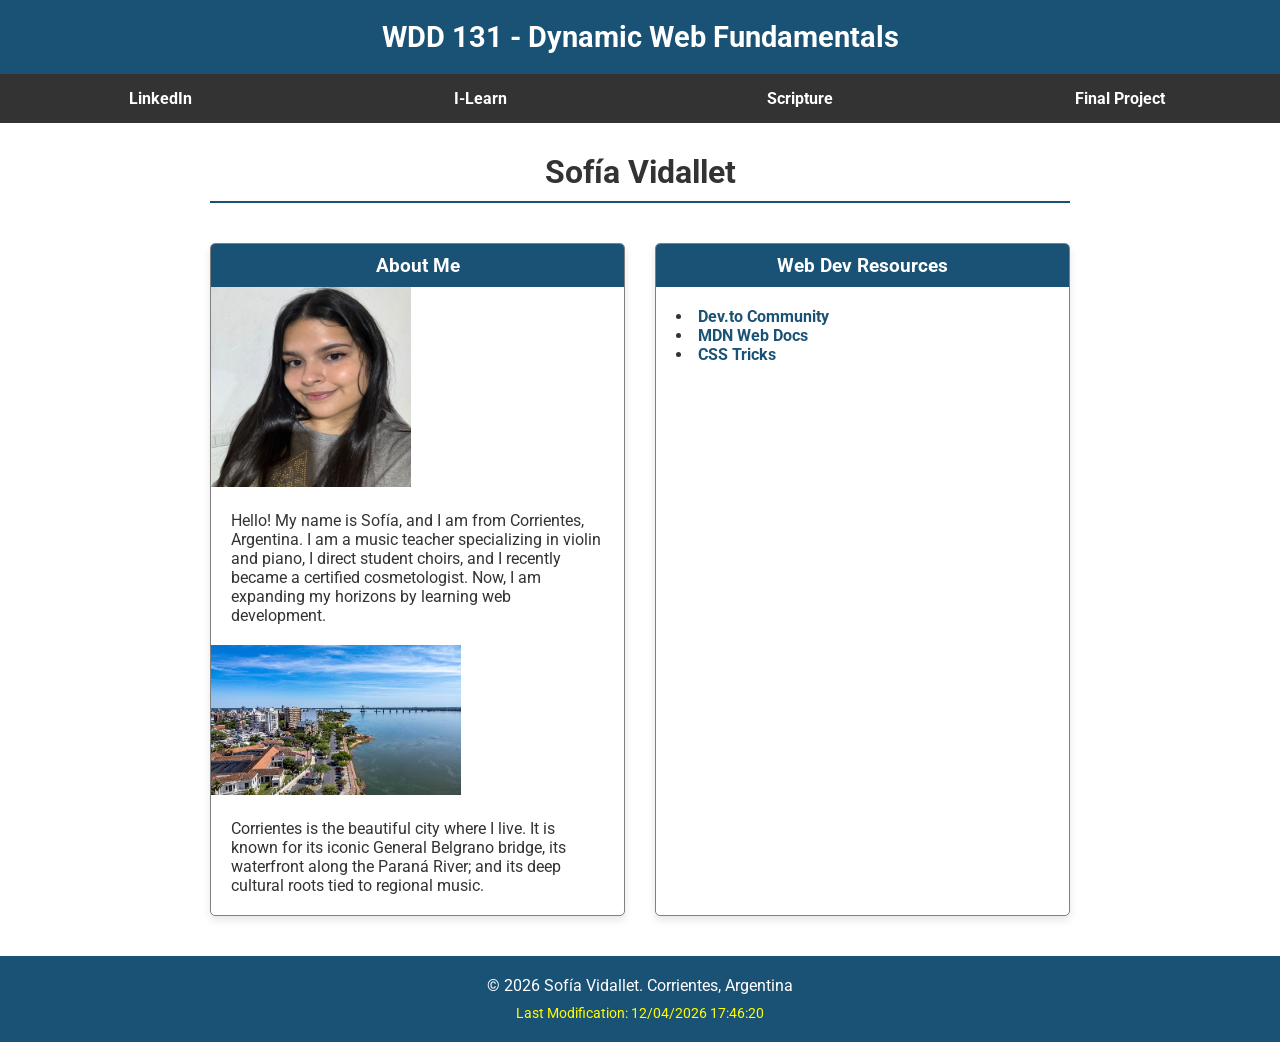
<file: index.html>
<!DOCTYPE html>
<html lang="en">

<head>
    <meta charset="UTF-8">
    <meta name="viewport" content="width=device-width, initial-scale=1.0">
    <title>WDD 131 - Dynamic Web Fundamentals - Sofía Vidallet</title>
    <meta name="description"
        content="WDD 131 - Dynamic Web Fundamentals. Course assignment portal for Sofía Vidallet. Web development projects and resources.">
    <meta name="author" content="Sofía Vidallet">
    <link rel="preconnect" href="https://fonts.googleapis.com">
    <link rel="preconnect" href="https://fonts.gstatic.com" crossorigin>
    <link href="https://fonts.googleapis.com/css2?family=Roboto:wght@400;700&display=swap" rel="stylesheet">
    <link rel="stylesheet" href="styles/base.css">
    <script src="scripts/getdates.js" defer></script>
</head>

<body>
    <header>
        <span id="course-title">WDD 131 - Dynamic Web Fundamentals</span>
        <nav>
            <a href="#">LinkedIn</a>
            <a href="https://byupw.instructure.com/">I-Learn</a>
            <a href="https://www.churchofjesuschrist.org/study/scriptures/bofm/1-ne/3?lang=eng&id=p7#p7">Scripture</a>
            <a href="#">Final Project</a>
        </nav>
    </header>

    <main>
        <h1>Sofía Vidallet</h1>

        <section class="card">
            <h2>About Me</h2>
            <img src="images/profile.jpg" alt="Profile picture of Me" width="200" height="200">
            <p>Hello! My name is Sofía, and I am from Corrientes, Argentina. I am a music teacher specializing in violin
                and piano, I direct student choirs, and I recently became a certified cosmetologist. Now, I am expanding
                my horizons by learning web development.</p>

            <img src="images/corrientes.jpg" alt="View of the General Belgrano bridge in Corrientes, Argentina" width="250" height="150">
            <p>Corrientes is the beautiful city where I live. It is known for its iconic General Belgrano bridge, its
                waterfront along the Paraná River; and its deep cultural roots tied to regional music.</p>
        </section>

        <section class="card">
            <h2>Web Dev Resources</h2>
            <ul>
                <li><a href="https://dev.to/">Dev.to Community</a></li>
                <li><a href="https://developer.mozilla.org/">MDN Web Docs</a></li>
                <li><a href="https://css-tricks.com/">CSS Tricks</a></li>
            </ul>
        </section>
    </main>

    <footer>
        <p>&copy; <span id="currentyear"></span> Sofía Vidallet. Corrientes, Argentina</p>
        <p id="lastModified"></p>
    </footer>
</body>

</html>
</file>
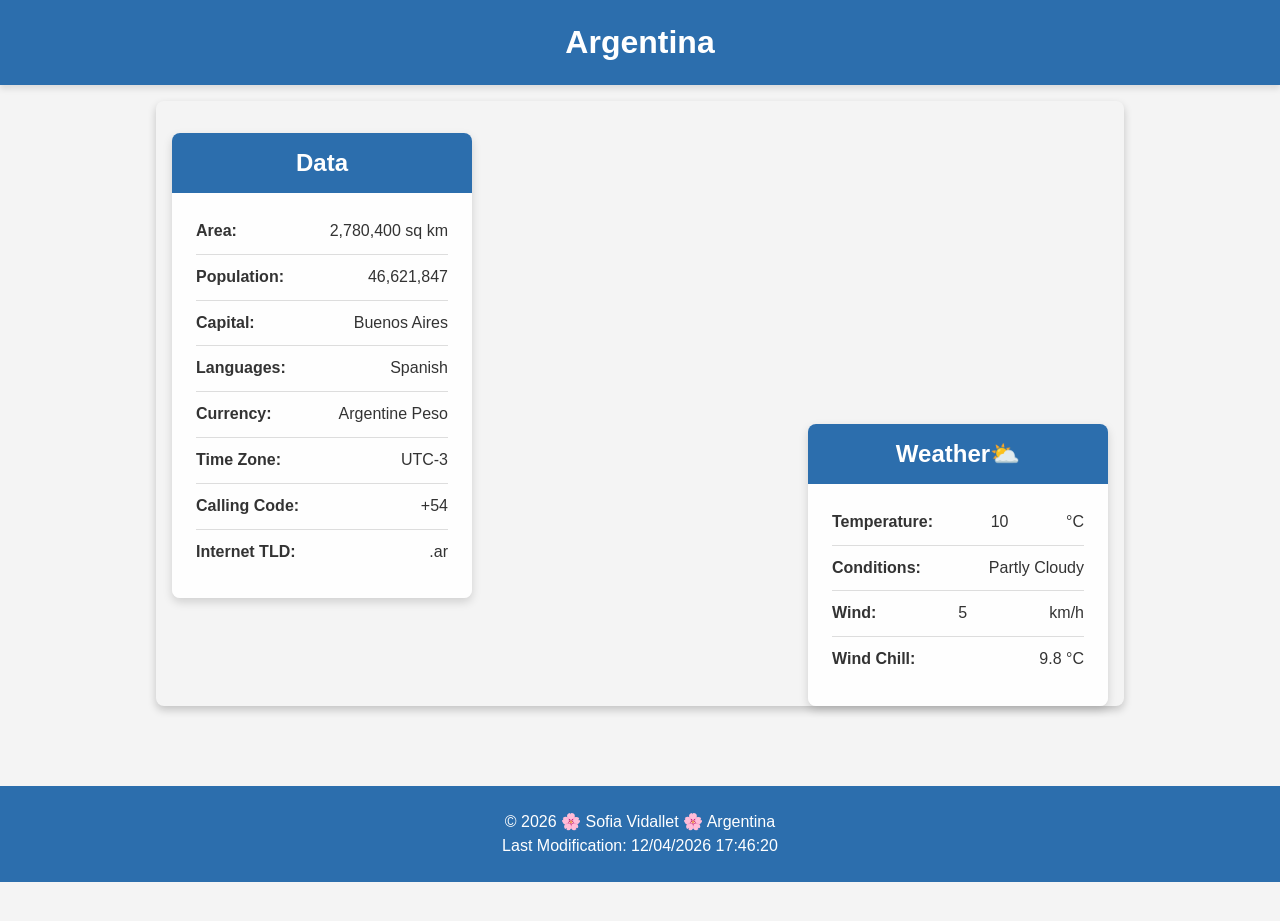
<file: place.html>
<!DOCTYPE html>
<html lang="en-US">
<head>
    <meta charset="UTF-8">
    <meta name="viewport" content="width=device-width, initial-scale=1.0">
    <title>Argentina | WDD 131</title>
    <meta name="description" content="Country page about Argentina for the WDD 131 Web Frontend Development course.">
    <meta name="author" content="Sofia Vidallet">
    <link rel="stylesheet" href="styles/place.css">
    <script src="scripts/place.js" defer></script>
</head>
<body>
    <header>
        <h1>Argentina</h1>
    </header>

    <main>
        <picture class="hero">
            <source srcset="images/argentina-large.webp" media="(min-width: 768px)">
            <img src="images/argentina-small.webp" alt="Mountainous landscape and road in Patagonia, Argentina" width="400" height="250">
        </picture>

        <section class="card data-card">
            <h2>Data</h2>
            <div class="card-content">
                <p><strong>Area:</strong> 2,780,400 sq km</p>
                <p><strong>Population:</strong> 46,621,847</p>
                <p><strong>Capital:</strong> Buenos Aires</p>
                <p><strong>Languages:</strong> Spanish</p>
                <p><strong>Currency:</strong> Argentine Peso</p>
                <p><strong>Time Zone:</strong> UTC-3</p>
                <p><strong>Calling Code:</strong> +54</p>
                <p><strong>Internet TLD:</strong> .ar</p>
            </div>
        </section>

        <section class="card weather-card">
            <h2>Weather</h2>
            <div class="weather-icon-wrapper">
                <img src="images/weather.svg" alt="Cloudy weather icon" width="60" height="60">
            </div>
            <div class="card-content">
                <p><strong>Temperature:</strong> <span id="temperature">10</span> °C</p>
                <p><strong>Conditions:</strong> Partly Cloudy</p>
                <p><strong>Wind:</strong> <span id="windSpeed">5</span> km/h</p>
                <p><strong>Wind Chill:</strong> <span id="windChill"></span></p>
            </div>
        </section>
    </main>

    <footer>
        <p>&copy; <span id="currentyear"></span> 🌸 Sofia Vidallet 🌸 Argentina</p>
        <p id="lastModified"></p>
    </footer>
</body>
</html>
</file>
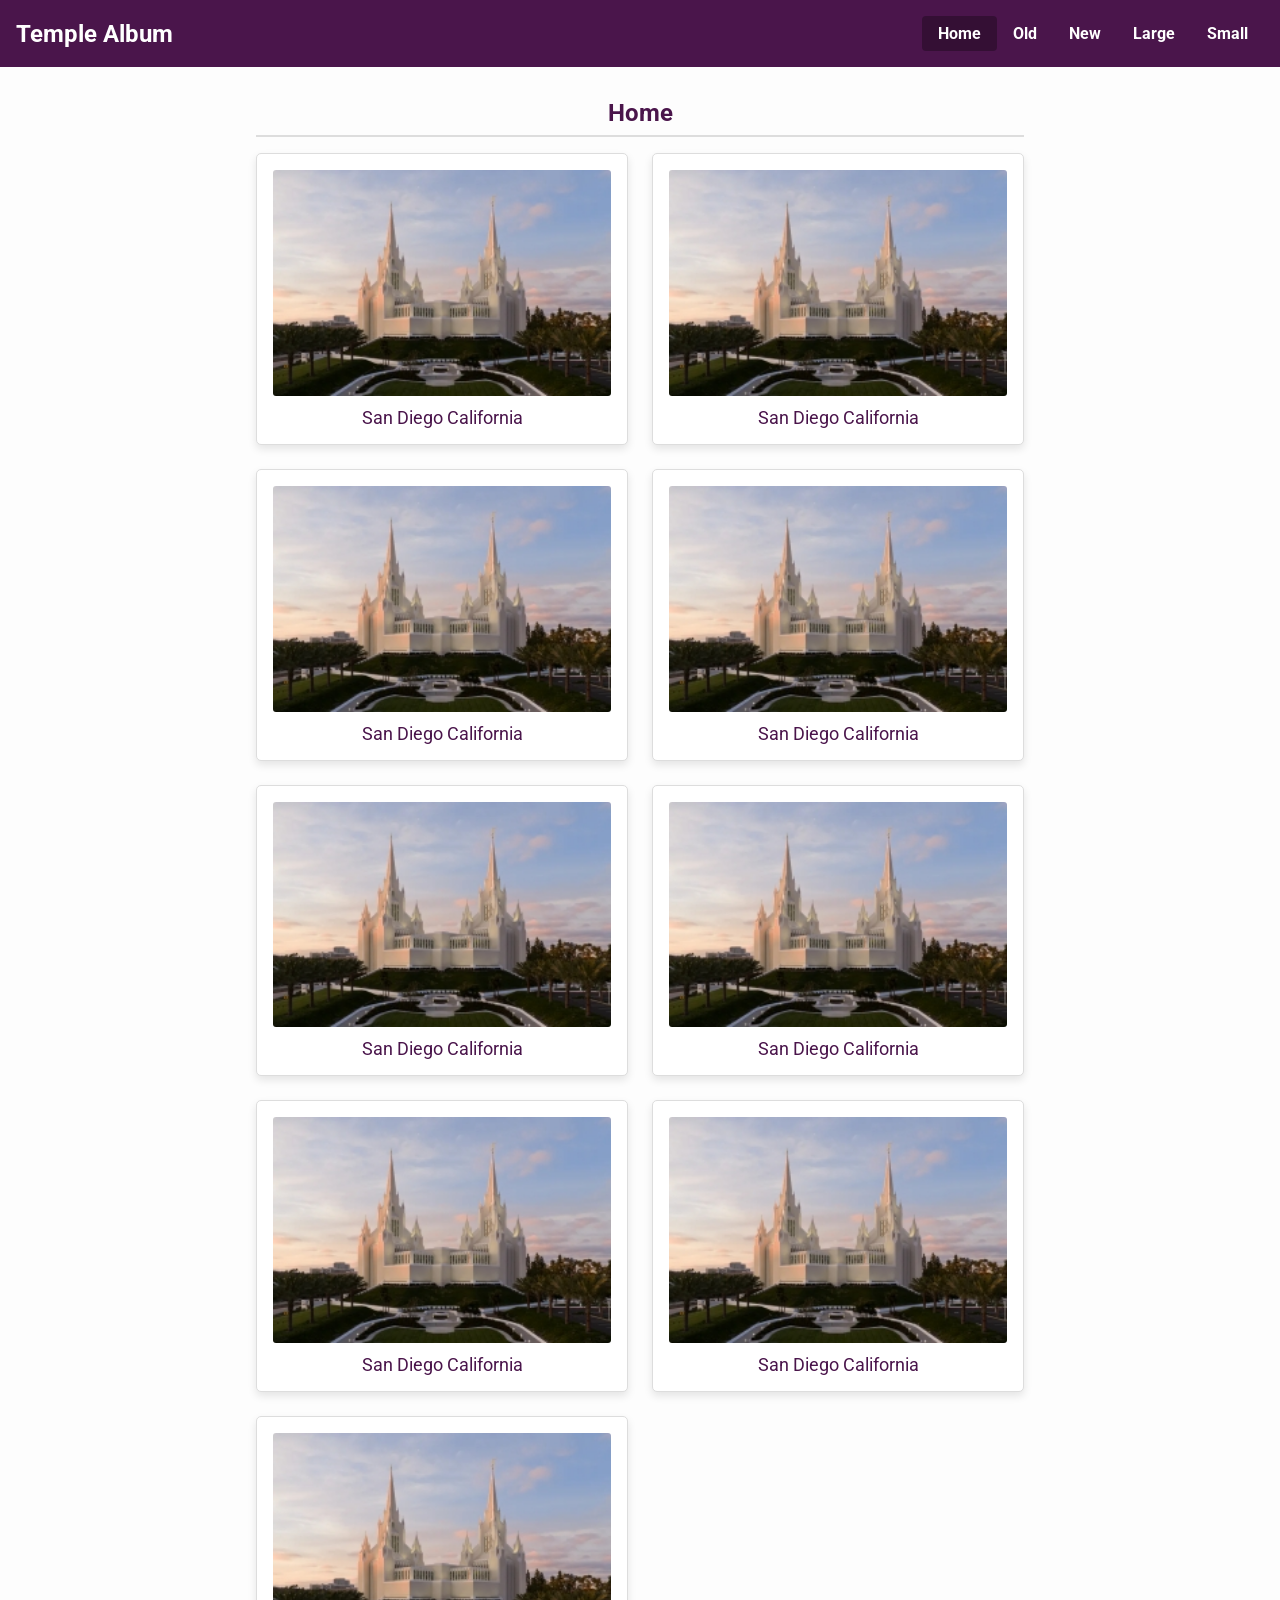
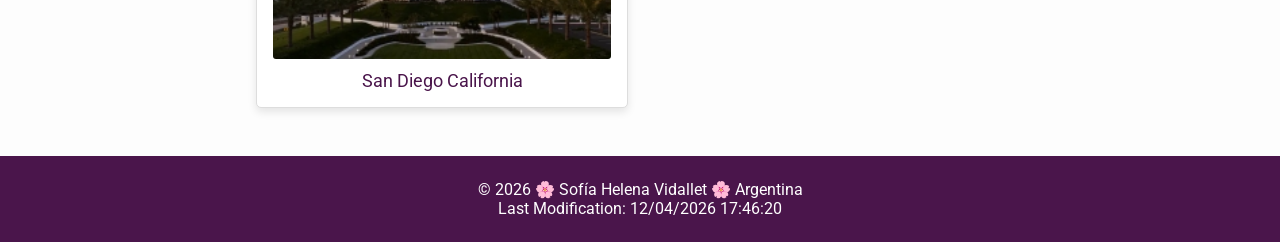
<file: temples.html>
<!DOCTYPE html>
<html lang="en">
<head>
    <meta charset="UTF-8">
    <meta name="viewport" content="width=device-width, initial-scale=1.0">
    <title>Temple Album</title>
    <meta name="description" content="Temple Album project for the WDD 131 Web Frontend Development course, created by Sofia Vidallet.">
    <meta name="author" content="Sofia Vidallet">
    
    <link rel="preconnect" href="https://fonts.googleapis.com">
    <link rel="preconnect" href="https://fonts.gstatic.com" crossorigin>
    <link href="https://fonts.googleapis.com/css2?family=Roboto:wght@400;700&display=swap" rel="stylesheet">

    <link rel="stylesheet" href="styles/temples.css">
    <link rel="stylesheet" href="styles/temples-large.css">
    
    <script src="scripts/temples.js" defer></script>
</head>
<body>
    <header>
    
        <h1>Temple Album</h1>
        
        <button id="menu" aria-label="Menu">☰</button>
        
        <nav class="navigation">
            <a href="#" class="active">Home</a>
            <a href="#">Old</a>
            <a href="#">New</a>
            <a href="#">Large</a>
            <a href="#">Small</a>
        </nav>
    </header>

    <main>
        <h2>Home</h2>
        
        <div class="gallery">
            <figure>
                <img src="images/sd_temple.jpg" alt="San Diego California Temple" loading="lazy" width="250" height="167">
                <figcaption>San Diego California</figcaption>
            </figure>
            
            <figure>
                <img src="images/sd_temple.jpg" alt="San Diego California Temple" loading="lazy" width="250" height="167">
                <figcaption>San Diego California</figcaption>
            </figure>

            <figure>
                <img src="images/sd_temple.jpg" alt="San Diego California Temple" loading="lazy" width="250" height="167">
                <figcaption>San Diego California</figcaption>
            </figure>

            <figure>
                <img src="images/sd_temple.jpg" alt="San Diego California Temple" loading="lazy" width="250" height="167">
                <figcaption>San Diego California</figcaption>
            </figure>

            <figure>
                <img src="images/sd_temple.jpg" alt="San Diego California Temple" loading="lazy" width="250" height="167">
                <figcaption>San Diego California</figcaption>
            </figure>

            <figure>
                <img src="images/sd_temple.jpg" alt="San Diego California Temple" loading="lazy" width="250" height="167">
                <figcaption>San Diego California</figcaption>
            </figure>

            <figure>
                <img src="images/sd_temple.jpg" alt="San Diego California Temple" loading="lazy" width="250" height="167">
                <figcaption>San Diego California</figcaption>
            </figure>

            <figure>
                <img src="images/sd_temple.jpg" alt="San Diego California Temple" loading="lazy" width="250" height="167">
                <figcaption>San Diego California</figcaption>
            </figure>

            <figure>
                <img src="images/sd_temple.jpg" alt="San Diego California Temple" loading="lazy" width="250" height="167">
                <figcaption>San Diego California</figcaption>
            </figure>
        </div>
    </main>

    <footer>
        <p>&copy; <span id="currentyear"></span> 🌸 Sofía Helena Vidallet 🌸 Argentina</p>
        <p id="lastModified"></p>
    </footer>
</body>
</html>
</file>
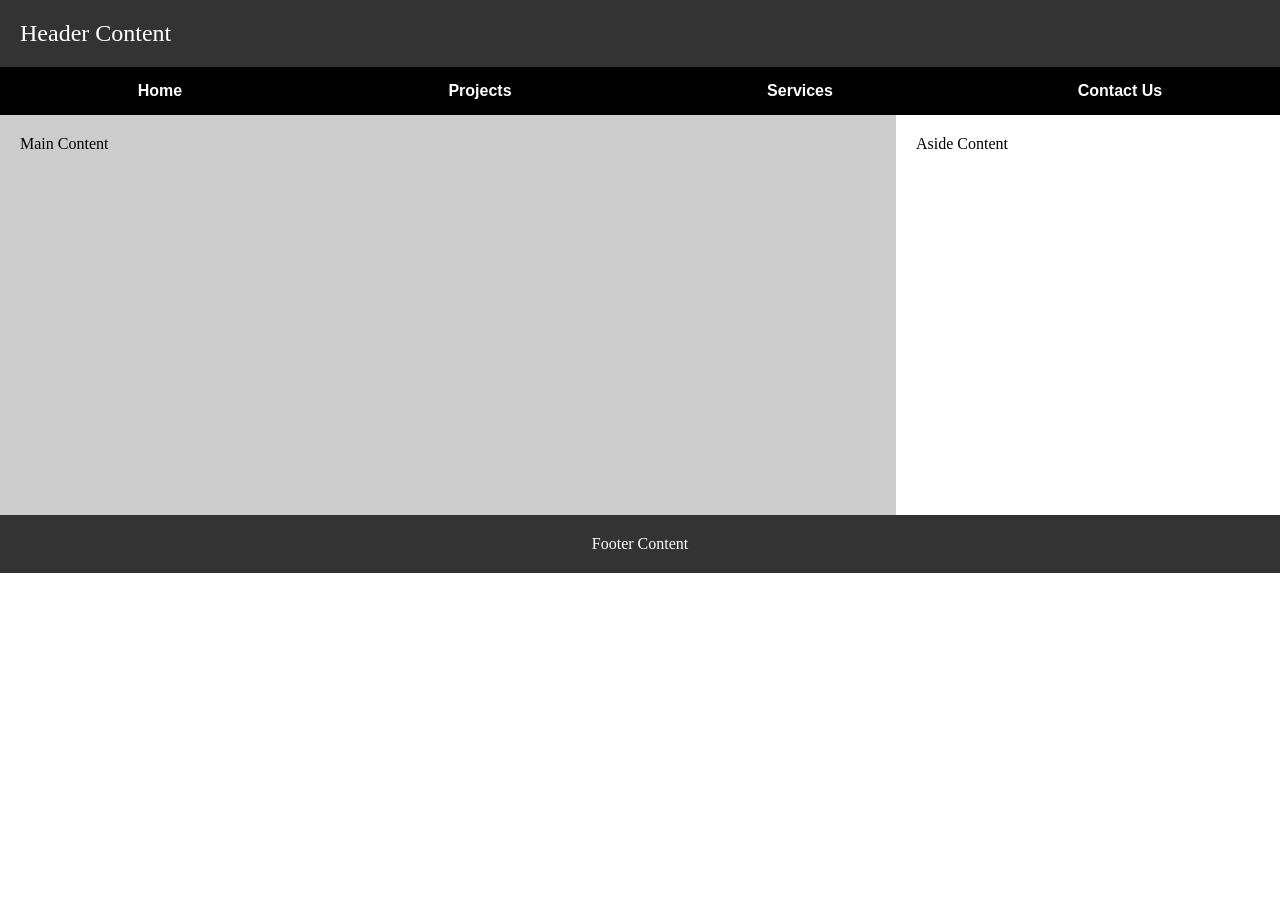
<file: week01/basic-layout.html>
<!DOCTYPE html>
<html lang="en">

<head>
    <meta charset="UTF-8">
    <meta name="viewport" content="width=device-width, initial-scale=1.0">
    <title>Sofía Vidallet - WDD 131</title>
    <link rel="stylesheet" href="styles/layout.css">
</head>

<body>
    <header>
        <h2>Header Content</h2>
        <nav>
            <ul class="navigation">
                <li><a href="#">Home</a></li>
                <li><a href="#">Projects</a></li>
                <li><a href="#">Services</a></li>
                <li><a href="#">Contact Us</a></li>
            </ul>
        </nav>
    </header>

    <main>
        <p>Main Content</p>
    </main>

    <aside>
        <p>Aside Content</p>
    </aside>

    <footer>
        <p>Footer Content</p>
    </footer> 
</body>

</html>
</file>
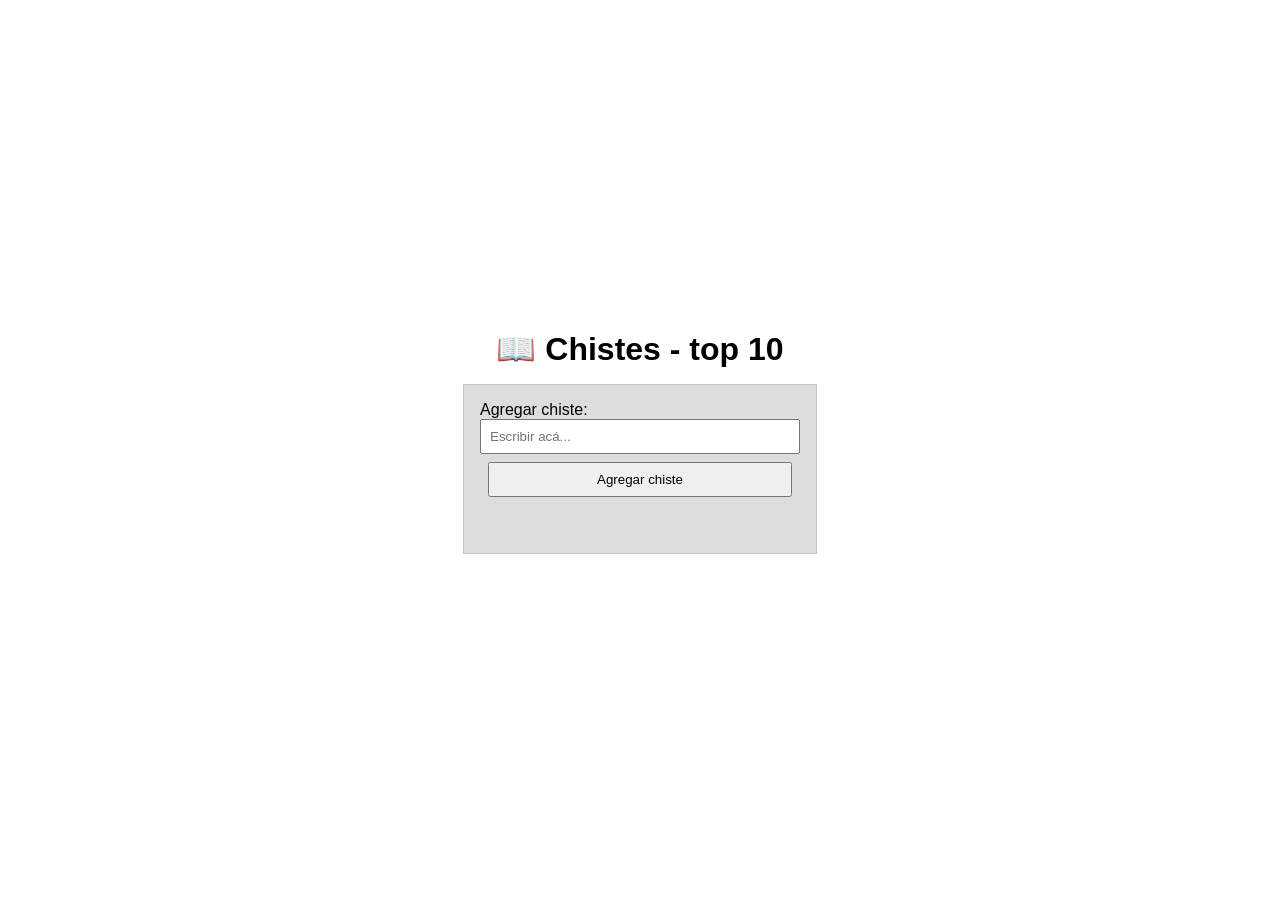
<file: week02/bom.html>
<!DOCTYPE html>
<html lang="en">
<head>
    <meta charset="UTF-8">
    <meta name="viewport" content="width=device-width, initial-scale=1.0">
    <title>Chistes - top 10</title>
    <meta name="description" content="Favorite Book of Mormon chapters application for Sofía Vidallet.">
    <meta name="author" content="Sofía Vidallet">
    <link rel="stylesheet" href="styles/bom.css">
</head>
<body>
    <h1>📖 Chistes - top 10</h1>
    <main>
        <label for="favchap">Agregar chiste: </label>
        <input type="text" id="favchap" placeholder="Escribir acá...">
        <button type="submit">Agregar chiste</button>
        <ul id="list"></ul>
    </main>

    <script src="scripts/bom.js"></script>
</body>
</html>
</file>
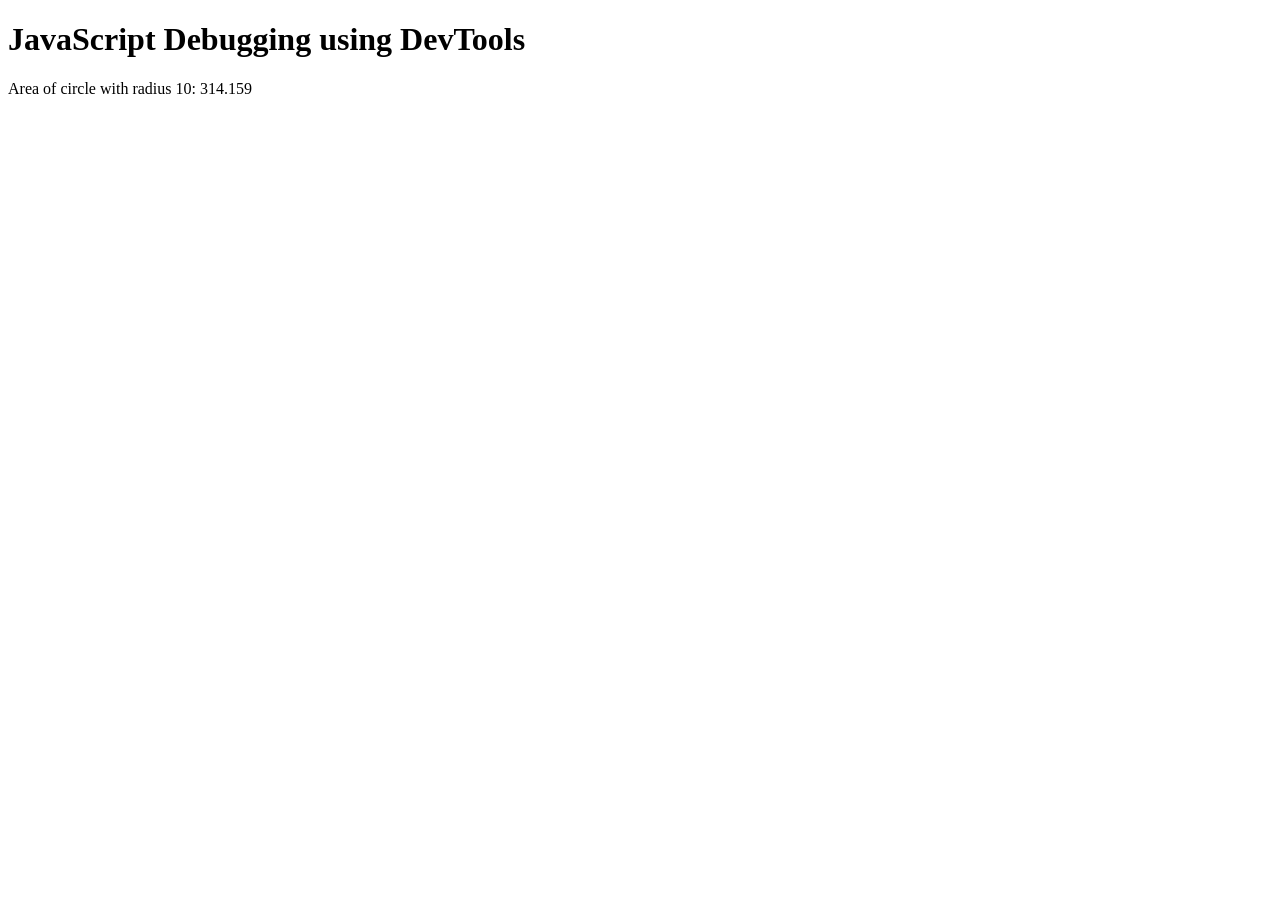
<file: week02/debugging.html>
<!DOCTYPE html>
<html lang="en">
<head>
    <meta charset="UTF-8">
    <meta name="viewport" content="width=device-width, initial-scale=1.0">
    <title>Document</title>
    <script src="scripts/debugging.js" defer></script>
</head>
<body>
    <h1>JavaScript Debugging using DevTools</h1>
    <p>Area of circle with radius <span id="radius"></span>: <span id="area"></span></p>
</body>
</html>
</file>
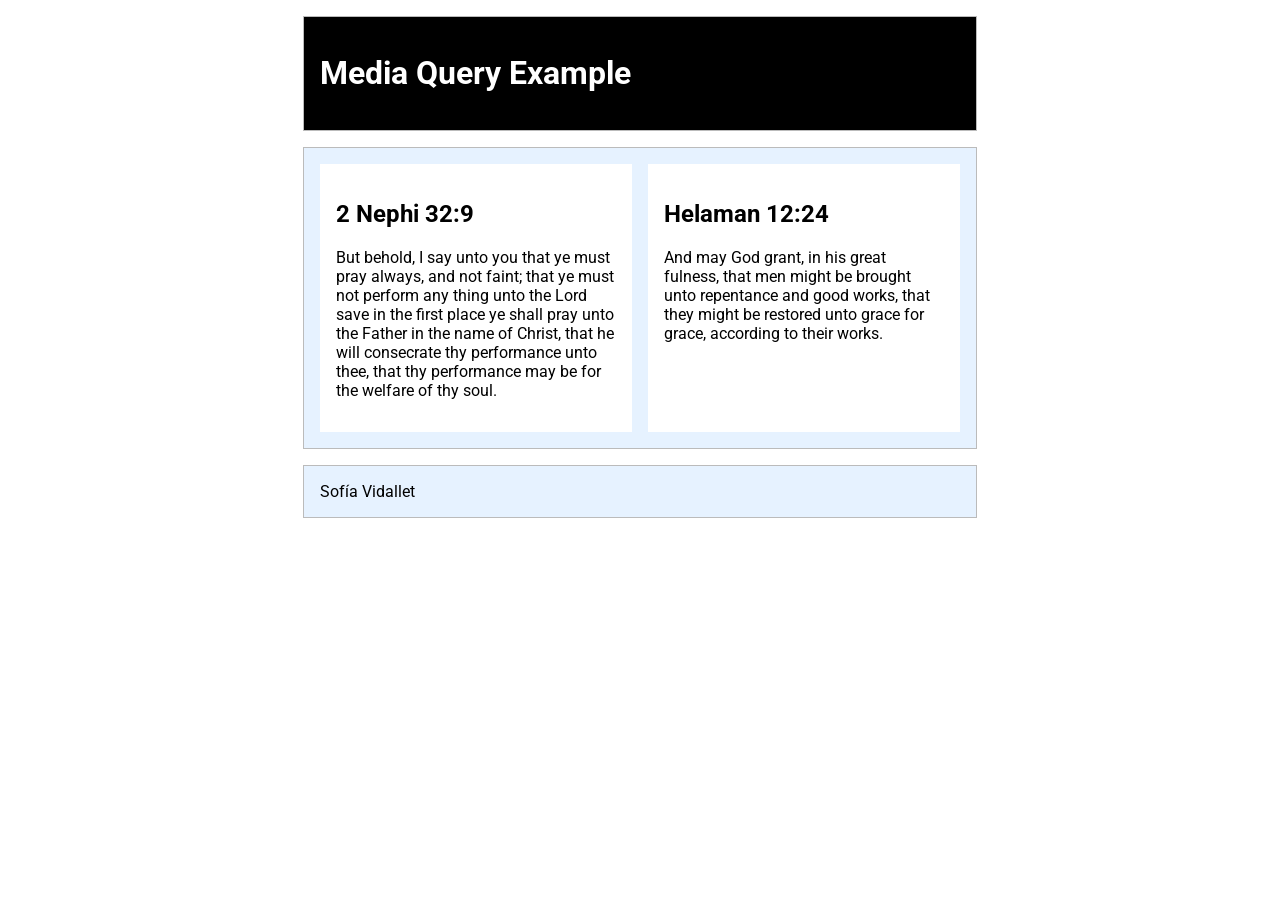
<file: week02/media-query.html>
<!DOCTYPE html>
<html lang="en">
<head>
    <meta charset="UTF-8">
    <meta name="viewport" content="width=device-width, initial-scale=1.0">
    <title>WDD 131 example - MQE</title>

    <meta name="description" content="Media query learning activity example page for Sofía Vidallet.">
    <meta name="author" content="Sofia Vidallet">

    <link rel="preconnect" href="https://fonts.googleapis.com">
    <link rel="preconnect" href="https://fonts.gstatic.com" crossorigin>
    <link href="https://fonts.googleapis.com/css2?family=Roboto:ital,wght@0,100..900;1,100..900&display=swap" rel="stylesheet">
    
    <link rel="stylesheet" href="styles/media-query.css">
    <link rel="stylesheet" href="styles/media-query-large.css">


</head>
<body>
    <header>
        <h1> Media Query Example</h1>
    </header>

    <main>
        <section>
            <h2>2 Nephi 32:9</h2>
            <p>But behold, I say unto you that ye must pray always, and not faint; that ye must not perform any thing unto the Lord save in the first place ye shall pray unto the Father in the name of Christ, that he will consecrate thy performance unto thee, that thy performance may be for the welfare of thy soul.</p>
        </section>
        <section>
            <h2>Helaman 12:24</h2>
            <p>And may God grant, in his great fulness, that men might be brought unto repentance and good works, that they might be restored unto grace for grace, according to their works.</p>
        </section>
    </main>

    <footer>Sofía Vidallet</footer>

</body>


</html>
</file>
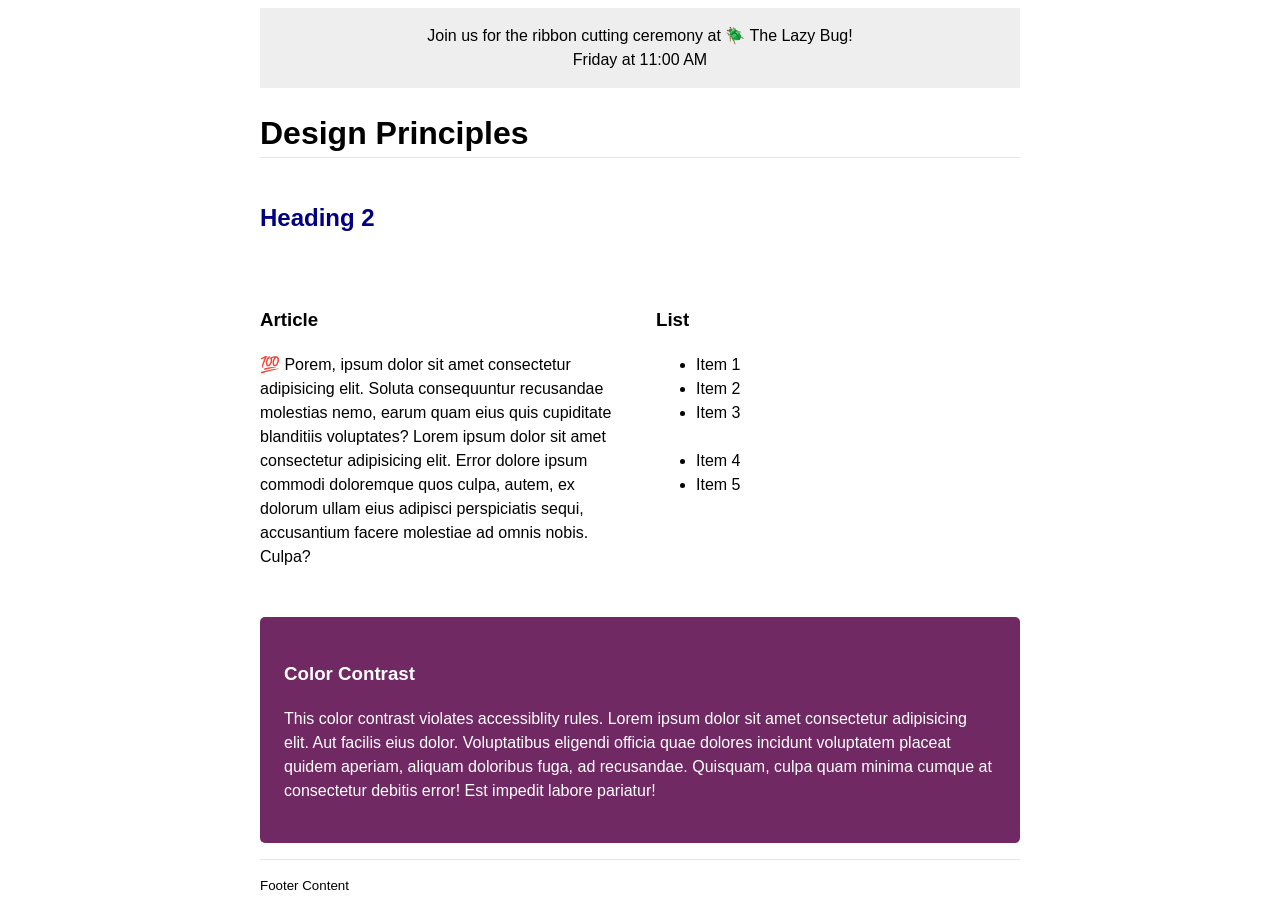
<file: week03/week03/design.html>
<!DOCTYPE html>
<html lang="en">
<head>
    <meta charset="UTF-8">
    <meta name="viewport" content="width=device-width, initial-scale=1.0">
    <title>Document</title>
    <link rel="stylesheet" href="styles/design.css">
</head>
<body>
    <header>
	<div class="banner">
		Join us for the ribbon cutting ceremony at 🪲 The Lazy Bug!
		<br>Friday at 11:00 AM
	</div>
	<h1>Design Principles</h1>
</header>
<main>
	<h2>Heading 2</h2>
	<section>
		<h3>Article</h3>
		<article>
			<p>💯 Porem, ipsum dolor sit amet consectetur adipisicing elit. Soluta consequuntur recusandae molestias nemo, earum quam eius quis cupiditate blanditiis voluptates? Lorem ipsum dolor sit amet consectetur adipisicing elit. Error dolore ipsum commodi doloremque quos culpa, autem, ex dolorum ullam eius adipisci perspiciatis sequi, accusantium facere molestiae ad omnis nobis. Culpa?</p>
		</article>
	</section>
	<section>
		<h3>List</h3>
		<ul>
			<li>Item 1</li>
			<li>Item 2</li>
			<li>Item 3<br><br></li>
			<li>Item 4</li>
			<li>Item 5</li>
		</ul>
	</section>
	<div class="callout">
		<h3>Color Contrast</h3>
		<p>This color contrast violates accessiblity rules. Lorem ipsum dolor sit amet consectetur adipisicing elit. Aut facilis eius dolor. Voluptatibus eligendi officia quae dolores incidunt voluptatem placeat quidem aperiam, aliquam doloribus fuga, ad recusandae. Quisquam, culpa quam minima cumque at consectetur debitis error! Est impedit labore pariatur!</p>
	</div>
</main>
<footer>
	Footer Content
</footer>
</body>
</html>
</file>
<file: styles/base.css>
* {
    margin: 0;
    padding: 0;
    box-sizing: border-box;
}

body {
    font-family: 'Roboto', sans-serif;
    background-color: #ffffff; 
    color: #333333; 
}

header {
    background-color: #1a5276;
    color: #ffffff;
}

#course-title {
    display: block;
    text-align: center;
    padding: 20px;
    font-size: 1.8rem;
    font-weight: bold;
}


nav {
    display: flex; 
    background-color: #333333;
}

nav a {
    flex: 1;
    color: #ffffff;
    text-decoration: none;
    text-align: center;
    padding: 15px;
    font-weight: bold;
}


nav a:hover {
    background-color: #333333; 
    text-decoration: underline;
    text-decoration-color: #ffff00; 
}


main {
    max-width: 900px;
    margin: 30px auto;
    padding: 0 20px;


    display: grid;
    grid-template-columns: 1fr 1fr;
    gap: 30px;
}


main h1 {
    grid-column: 1 / 3;
    text-align: center;
    padding-bottom: 10px;
    border-bottom: 2px solid #1a5276;
    margin-bottom: 10px;
}


.card {
    background-color: #ffffff;
    border: 1px solid #808080;
    border-radius: 5px;
    box-shadow: 0 4px 8px rgba(0, 0, 0, 0.1);
    overflow: hidden;
}

.card h2 {
    background-color: #1a5276;
    color: #ffffff;
    text-align: center;
    padding: 10px;
    font-size: 1.2rem;
}

.card p,
.card ul {
    padding: 20px;
}

.card ul {
    list-style-position: inside;
}

.card a {
    color: #1a5276;
    text-decoration: none;
    font-weight: bold;
}

.card a:hover {
    text-decoration: underline;
}


footer {
    background-color: #1a5276;
    color: #ffffff;
    text-align: center;
    padding: 20px;
    margin-top: 40px;
}

#lastModified {
    color: #ffff00;
    margin-top: 10px;
    font-size: 0.9rem;
}
</file>
<file: styles/place.css>
:root {
    --primary-color: #2C6EAD;
    --secondary-color: #F6B40E; 
    --text-dark: #333333;
    --text-light: #ffffff;
    --background-color: #f4f4f4;
    --card-bg: #ffffffE6;
}

* {
    margin: 0;
    padding: 0;
    box-sizing: border-box;
}

body {
    font-family: 'Roboto', Arial, sans-serif;
    background-color: var(--background-color);
    color: var(--text-dark);
    display: flex;
    flex-direction: column;
    align-items: center;
}

header {
    background-color: var(--primary-color);
    color: var(--text-light);
    width: 100%;
    text-align: center;
    padding: 1.5rem 0;
    box-shadow: 0 4px 6px rgba(0, 0, 0, 0.1);
}

main {
    width: 100%;
    max-width: 1000px;
    display: flex;
    flex-direction: column;
    align-items: center;
    padding: 1rem;
    position: relative; 
}


.hero {
    width: 100%;
    display: flex;
    justify-content: center;
    margin-bottom: 2rem;
}

.hero img {
    width: 100%;
    max-width: 1000px;
    height: auto;
    object-fit: cover;
    border-radius: 8px;
    box-shadow: 0 4px 8px rgba(0, 0, 0, 0.2);
}

.card {
    background-color: var(--card-bg);
    width: 100%;
    max-width: 400px;
    margin-bottom: 1.5rem;
    border-radius: 8px;
    box-shadow: 0 4px 10px rgba(0, 0, 0, 0.15);
    overflow: hidden;
}

.card h2 {
    background-color: var(--primary-color);
    color: var(--text-light);
    text-align: center;
    padding: 1rem;
    font-size: 1.5rem;
}


.weather-card h2::after {
    content: " ⛅"; 
    display: none; 
}

.card-content {
    padding: 1.5rem;
    line-height: 1.8;
}

.card-content p {
    display: flex;
    justify-content: space-between;
    border-bottom: 1px solid #ddd;
    padding-bottom: 0.5rem;
    margin-bottom: 0.5rem;
}

.card-content p:last-child {
    border-bottom: none;
    margin-bottom: 0;
}

.weather-icon-wrapper {
    text-align: center;
    padding-top: 1rem;
}

footer {
    background-color: var(--primary-color);
    color: var(--text-light);
    width: 100%;
    text-align: center;
    padding: 1.5rem;
    margin-top: 2rem;
    line-height: 1.5;
}


@media (min-width: 768px) {
    main {
       
        display: block; 
    }

    .card {
        position: absolute; 
        width: 300px;
        margin-bottom: 0;
        z-index: 10;
    }

    .data-card {
        top: 3rem;
        left: 2rem;
    }

    .weather-card {
        bottom: 3rem;
        right: 2rem;
    }

    .weather-icon-wrapper {
        display: none;
    }

    .weather-card h2::after {
        display: inline-block;
    }
}
</file>
<file: styles/temples.css>
* {
    margin: 0;
    padding: 0;
    box-sizing: border-box;
}

body {
    font-family: 'Roboto', sans-serif;
    background-color: #fdfdfd;
    color: #333;
}


header {
    background-color: #4a154b; 
    color: white;
    padding: 1rem;
    display: flex;
    justify-content: space-between;
    align-items: center;
    position: relative;
}

h1 {
    font-size: 1.5rem;
}


#menu {
    font-size: 2rem;
    background: none;
    border: none;
    color: white;
    cursor: pointer;
}


nav {
    display: none; 
    flex-direction: column;
    background-color: #333;
    position: absolute;
    top: 100%;
    left: 0;
    width: 100%;
}


nav.open {
    display: flex;
}

nav a {
    display: block;
    padding: 1rem;
    text-align: center;
    text-decoration: none;
    color: white;
    font-weight: 700;
    border-bottom: 1px solid #555;
}

nav a:hover {
    background-color: #7a3a7b; 
}


nav a.active {
    background-color: rgba(0,0,0,0.3);
}


main {
    max-width: 800px;
    margin: 0 auto;
    padding: 1rem;
    text-align: center;
}

main h2 {
    margin: 1rem 0;
    color: #4a154b;
    border-bottom: 2px solid #ddd;
    padding-bottom: 0.5rem;
}

.gallery {
    display: grid;
    grid-template-columns: 1fr;
    gap: 1.5rem;
    justify-items: center;
}

figure {
    background-color: white;
    border: 1px solid #ddd;
    border-radius: 5px;
    padding: 1rem;
    box-shadow: 0 4px 8px rgba(0,0,0,0.1);
    width: 100%;
    max-width: 400px;
}


figure img {
    width: 100%;
    height: auto; 
    border-radius: 3px;
}

figcaption {
    margin-top: 0.5rem;
    font-size: 1.1rem;
    color: #4a154b;
}


footer {
    background-color: #4a154b;
    color: white;
    text-align: center;
    padding: 1.5rem;
    margin-top: 2rem;
}
</file>
<file: styles/temples-large.css>
@media (min-width: 40rem) {
    
    #menu {
        display: none;
    }

    nav {
        display: flex;
        flex-direction: row;
        position: static; 
        width: auto;
        background-color: transparent;
    }

    nav a {
        border-bottom: none; 
        padding: 0.5rem 1rem;
        border-radius: 4px;  
    }

    
    .gallery {
        grid-template-columns: repeat(auto-fit, minmax(250px, 1fr)); 
    }
}
</file>
<file: week01/styles/layout.css>
* {
    margin: 0;
    padding: 0;
    box-sizing: border-box;
}

body {
    display: grid;
    grid-template-columns: 70% 30%;
}

header {
    grid-column: 1 / 3;
    background-color: #333333;
    color: white;
}


header h2 {
    padding: 20px;
    font-family: serif;
    font-weight: normal;
}


.navigation {
    display: flex;
    list-style: none;
    background-color: black;
}

.navigation li {
    flex: 1;
}

.navigation a {
    display: block;
    color: white;
    text-align: center;
    padding: 15px;
    text-decoration: none;
    font-family: sans-serif;
    font-weight: bold;
}


main {
    background-color: #cccccc;
    padding: 20px;
    min-height: 400px;
    font-family: serif;
}

aside {
    background-color: white;
    padding: 20px;
    font-family: serif;
}

footer {
    grid-column: 1 / 3;
    background-color: #333333;
    color: white;
    text-align: center;
    padding: 20px;
    font-family: serif;
}
</file>
<file: week02/styles/bom.css>
* {
	margin: 0;
	padding: 0;
}

body {
	height: 100vh;
	display: flex;
	flex-direction: column;
	align-items: center;
	justify-content: center;
	font-family: Acme, Arial, sans-serif;
}

h1 {
	font-size: 1.5rem;
}

main {
	margin: 1rem auto;
	border: 1px solid rgb(0 0 0 / 0.1);
	padding: 1rem;
	background-color: #ddd;
	display: flex;
	flex-direction: column;
}

input,
button {
	padding: 0.5rem;
}

button {
	margin: 0.5rem;
}

.delete {
	width: fit-content;
}

.input {
	display: flex;
	gap: 1rem;
}

.list {
	padding: 0.5rem;
}

ul {
	margin: 1rem;
	list-style: none;
}

li {
	display: flex;
	align-items: center;
	justify-content: space-between;
}

@media only screen and (min-width: 32.5em) {
	h1 {
		font-size: 2rem;
	}

	main {
		width: 320px;
	}
}
</file>
<file: week02/styles/media-query.css>
body {
    font-family: "Roboto", sans-serif;
}

header, main, footer {
    max-width: 640px;
    margin: 1rem auto;
    border: 1px solid #bbb;
    padding: 1rem;
    background-color: #e6f2ff;
}

main {
    display: grid;
    grid-template-columns: 1fr;
    gap: 1rem;
}

section {
    padding: 1rem;
    background-color: #ffffff;
}
</file>
<file: week02/styles/media-query-large.css>
@media screen and (min-width: 500px) {
    header {
        background-color: black;
        color: white;
    }

    main {
        grid-template-columns: 1fr 1fr;
    }
}
</file>
<file: week03/week03/styles/design.css>
body {
	font-family: Roboto, helvetica, sans-serif;
    /* Principio: Tipografía. Se agrega un interlineado estándar para mejorar la lectura */
    line-height: 1.5;
}

header,
main,
footer {
	max-width: 760px;
	margin: 0 auto;
}

/* Reemplazamos el marquee por una clase banner estática */
.banner {
	padding: 1rem;
	background-color: #eee;
    text-align: center;
}

h1 {
	border-bottom: 1px solid rgba(0, 0, 0, 0.1);
}

/* Configuramos la cuadrícula (grid) de dos columnas */
main {
	display: grid;
    grid-template-columns: 1fr 1fr;
    gap: 2rem; /* Añade bastante espacio en blanco entre las columnas */
}

/* Forzamos a que el título (h2) y la caja (callout) ocupen ambas columnas */
h2, .callout {
    grid-column: 1 / -1;
}

/* Alineación a la izquierda para mantener la consistencia */
h2 {
	color: navy;
	text-align: left; 
}

/* Quitamos el text-align: justify; porque suele causar espacios irregulares y dificulta la lectura */
article p {
	text-align: left;
}

/* Arreglamos el contraste y el espaciado (padding) */
.callout {
    /* Cambiamos el color del texto a blanco para un alto contraste contra el morado oscuro */
	color: #ffffff; 
	background-color: #702963;
    padding: 1.5rem; /* Añade espacio en blanco dentro de la caja */
    border-radius: 5px;
}

/* Movemos el contenido del pie de página hacia la izquierda */
footer {
	margin-top: 1rem;
	border-top: 1px solid rgba(0, 0, 0, 0.1);
	font-size: smaller;
	text-align: left; 
    padding: 1rem 0;
}
</file>
